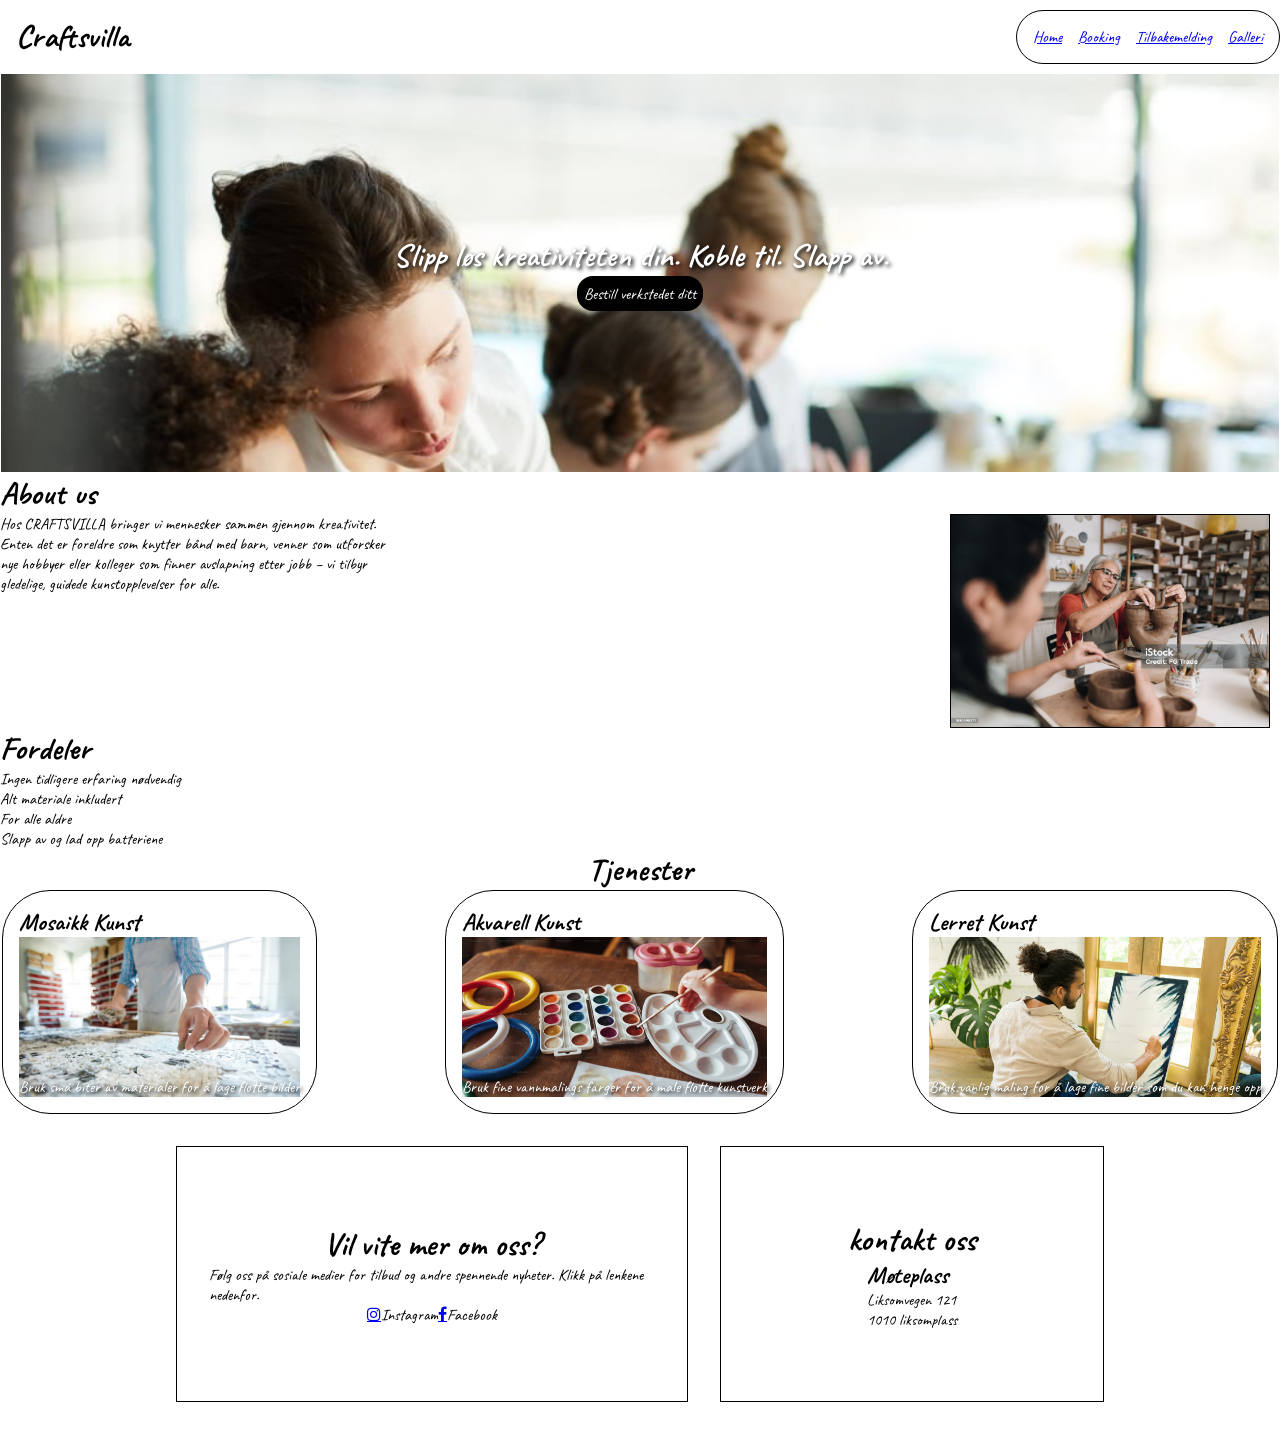
<file: Index.html>
<!DOCTYPE html>
<html lang="en">
<head>
    <meta charset="UTF-8">
    <meta name="viewport" content="width=device-width, initial-scale=1.0">
    <title>Craftsvilla</title>
    <link rel="stylesheet" href="style.css">
    <link rel="preconnect" href="https://fonts.googleapis.com">
    <link rel="preconnect" href="https://fonts.gstatic.com" crossorigin>
    <link href="https://fonts.googleapis.com/css2?family=Caveat:wght@400..700&display=swap" rel="stylesheet">
    <link rel="stylesheet" href="https://cdnjs.cloudflare.com/ajax/libs/font-awesome/4.7.0/css/font-awesome.min.css">
</head>
<body>
    <header class="Navbar">
        <h1 id="logo">Craftsvilla</h1>
        <ul class="navbuttons">
            <li><a href="./Index.html">Home</a></li>
            <li><a href="./booking.html">Booking</a></li>
            <li><a href="./Tilbakemelding.html">Tilbakemelding</a></li>
            <li><a href="./galleri.html">Galleri</a></li>
        </ul>
    </header>
    <main>
        <div class="bannerContain"> 
            <h1 class="banner"> Slipp løs kreativiteten din. Koble til. Slapp av.</h1>
            <a class="verkstedButton" href="./booking.html">Bestill verkstedet ditt</a>
        </div>
            <h1>About us</h1>
        <div class="aboutWrap">
            <p class="aboutUs">Hos CRAFTSVILLA bringer vi mennesker sammen gjennom kreativitet. Enten det er foreldre som knytter bånd med barn, venner som utforsker nye hobbyer eller kolleger som finner avslapning etter jobb – vi tilbyr gledelige, guidede kunstopplevelser for alle.</p>
            <img src="./images/oldart.jpg" alt="Clay Sculpturing">
        </div>
        <h1>Fordeler</h1>
        <ul id="Fordeler">
            <li>Ingen tidligere erfaring nødvendig</li>
            <li>Alt materiale inkludert</li>
            <li>For alle aldre</li>
            <li>Slapp av og lad opp batteriene</li>
        </ul>
        <h1 class="tjenester">Tjenester</h1>
        <div class="tjenesteCont">
            <div class="tjenesteBlock1">
                <h2>Mosaikk Kunst</h2>
                <p id="mosaikk">Bruk små biter av materialer for å lage flotte bilder</p>
            </div>
            <div class="tjenesteBlock2">
                <h2>Akvarell Kunst</h2>
                <p id="akvarell">Bruk fine vannmalings farger for å male flotte kunstverk</p>
            </div>
            <div class="tjenesteBlock3">
                <h2>Lerret Kunst</h2>
                <p id="Lerret">Bruk vanlig maling for å lage fine bilder som du kan henge opp</p>
            </div>
        </div>
     
    </main>
    <footer class="footCont">
        <div class="footerSocial">
            <h1>Vil vite mer om oss?</h1>
            <p>Følg oss på sosiale medier for tilbud og andre spennende nyheter. Klikk på lenkene nedenfor.</p>
            <ul id="socialList">
                <li><a href="#" class="fa fa-instagram"></a>Instagram</li>
                <li><a href="#" class="fa fa-facebook"></a>Facebook</li>
            </ul>
        </div>
        <div class="kontaktCont">
            <h1>kontakt oss</h1>
            <div class="KundeCont">
                <h2>Møteplass</h2>
                <ul>
                    <li>Liksomvegen 121</li>
                    <li>1010 liksomplass</li>
                </ul>
            </div>
        </div>
    </footer>
</body>
</html>
</file>
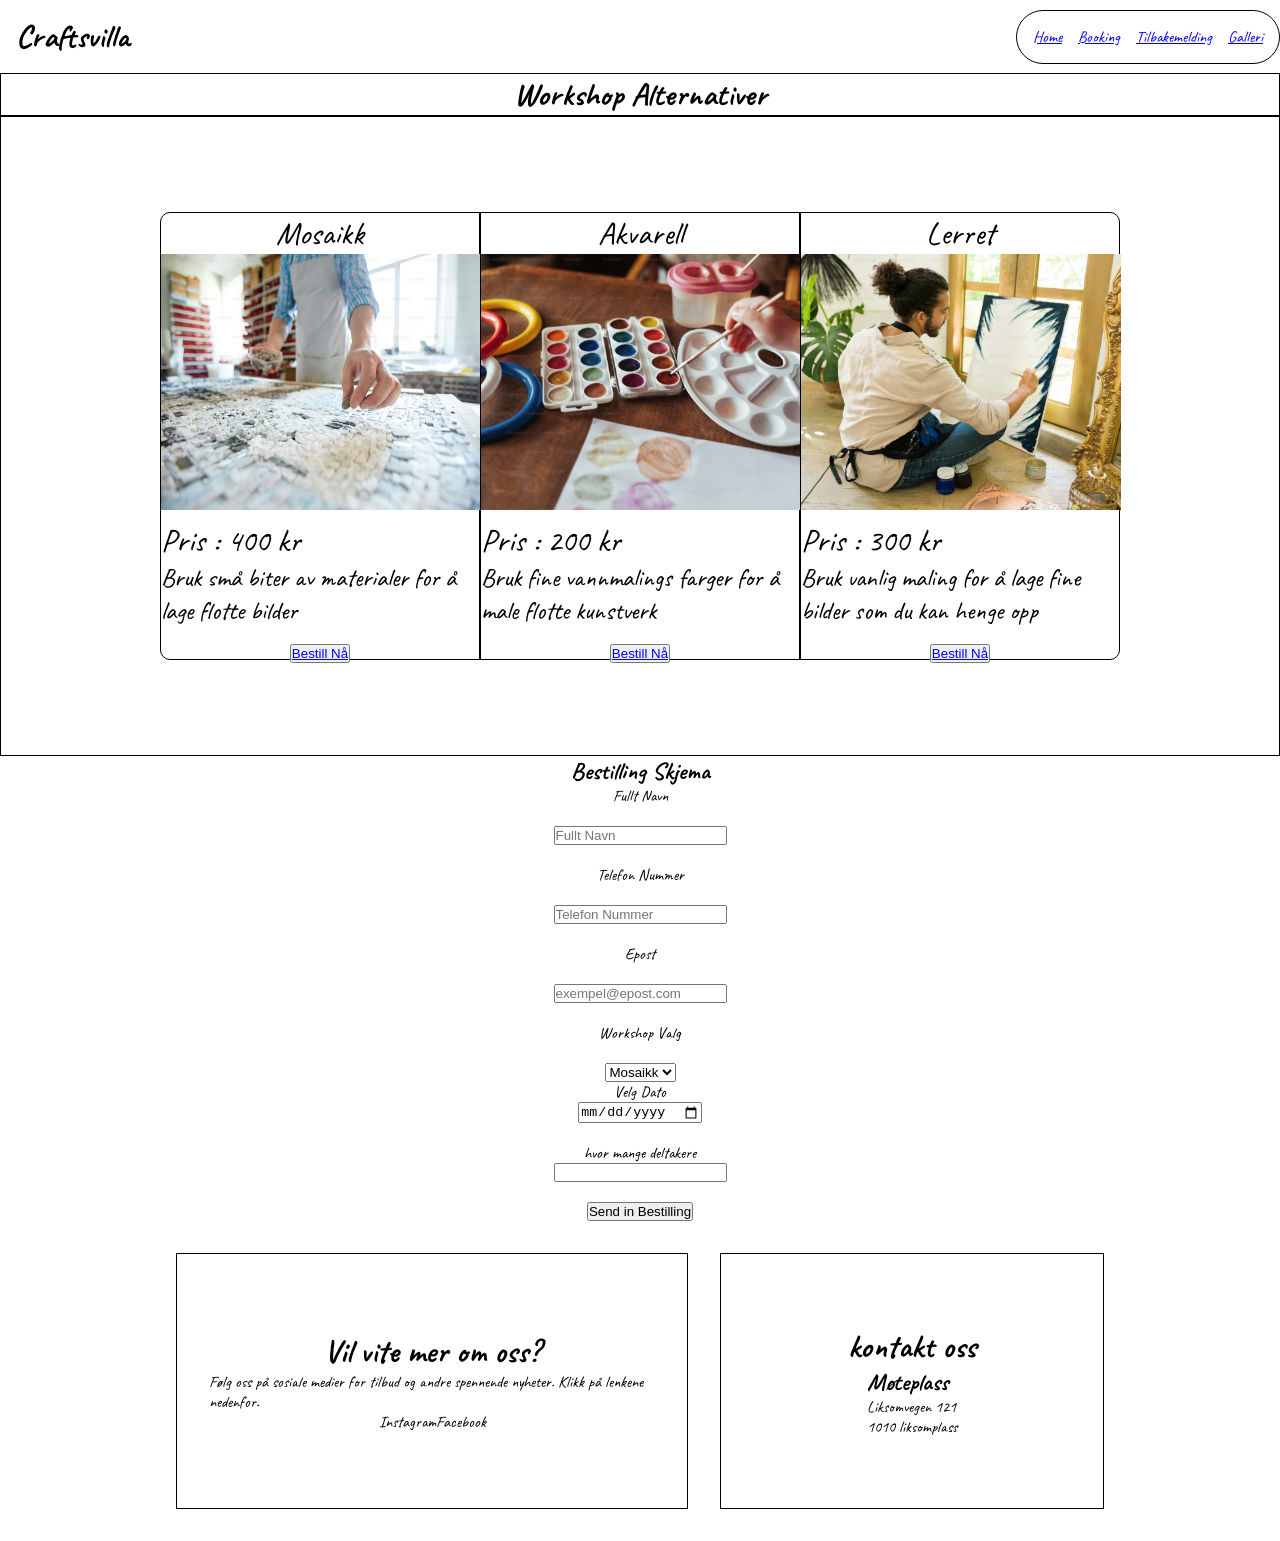
<file: booking.html>
<!DOCTYPE html>
<html lang="en">
<head>
    <meta charset="UTF-8">
    <meta name="viewport" content="width=device-width, initial-scale=1.0">
    <title>Craftsvilla</title>
    <link rel="stylesheet" href="style.css">
    <link rel="preconnect" href="https://fonts.googleapis.com">
    <link rel="preconnect" href="https://fonts.gstatic.com" crossorigin>
    <link href="https://fonts.googleapis.com/css2?family=Caveat:wght@400..700&display=swap" rel="stylesheet">
</head>
<body>
     <header class="Navbar">
        <h1 id="logo">Craftsvilla</h1>
        <ul class="navbuttons">
            <li><a href="./Index.html">Home</a></li>
            <li><a href="./booking.html">Booking</a></li>
            <li><a href="./Tilbakemelding.html">Tilbakemelding</a></li>
            <li><a href="./galleri.html">Galleri</a></li>
        </ul>
    </header>
<main>  
    <h1 id="workshopLogo">Workshop Alternativer</h1> 
    <div class="bookCont">
        <div class="book1">
            <p>Mosaikk</p>
            <img src="./images/mosaik.avif" alt="Mosaikk kunst">
            <p id="pris">Pris : 400 kr</p>
            <p id="beskriv">Bruk små biter av materialer for å lage flotte bilder</p>
            <button><a Bestill href="#bestillForm">Bestill Nå</a></button>
        </div>
        <div class="book2">
            <p>Akvarell</p>
            <img src="./images/akvarell.avif" alt="Akvarell Kunst">
            <p id="pris">Pris : 200 kr</p>
            <p id="beskriv">Bruk fine vannmalings farger for å male flotte kunstverk</p>
            <button><a Bestill href="#bestillForm">Bestill Nå</a></button>
        </div>
        <div class="book3">
            <p>Lerret</p>
            <img src="./images/lerret.avif" alt="Lerret Kunst">
            <p id="pris">Pris : 300 kr</p>
            <p id="beskriv">Bruk vanlig maling for å lage fine bilder som du kan henge opp</p>
            <button><a Bestill href="#bestillForm">Bestill Nå</a></button>
        </div>
    </div>
</main>
<section>
    <h1 id="bestill">Bestilling Skjema</h1>
    <form id="bestillForm">
        <label for="fNavn">Fullt Navn</label><br>
        <input type="text" placeholder="Fullt Navn"><br>
        <label for="tNum">Telefon Nummer</label><br>
        <input type="text"placeholder="Telefon Nummer"><br>
        <label for="ePost">Epost</label><br>
        <input type="text" placeholder="exempel@epost.com"><br>
        <label for="workValg">Workshop Valg</label><br>
        <select name="Workshop" id="">
            <option value="Mosaikk">Mosaikk</option>
            <option value="">Akvarell</option>
            <option value="">Lerret</option>
        </select>
        <label for="dateValg">Velg Dato</label>
        <input type="date"><br>
        <label for="">hvor mange deltakere</label>
        <input type="number"    ><br>
        <button>Send in Bestilling</button>
    </form>
</section>
    <footer class="footCont">
        <div class="footerSocial">
            <h1>Vil vite mer om oss?</h1>
            <p>Følg oss på sosiale medier for tilbud og andre spennende nyheter. Klikk på lenkene nedenfor.</p>
            <ul id="socialList">
                <li><a href="#" class="fa fa-instagram"></a>Instagram</li>
                <li><a href="#" class="fa fa-facebook"></a>Facebook</li>
            </ul>
        </div>
        <div class="kontaktCont">
            <h1>kontakt oss</h1>
            <div class="KundeCont">
                <h2>Møteplass</h2>
                <ul>
                    <li>Liksomvegen 121</li>
                    <li>1010 liksomplass</li>
                </ul>
            </div>
        </div>
    </footer>
</body>
</html>
</file>
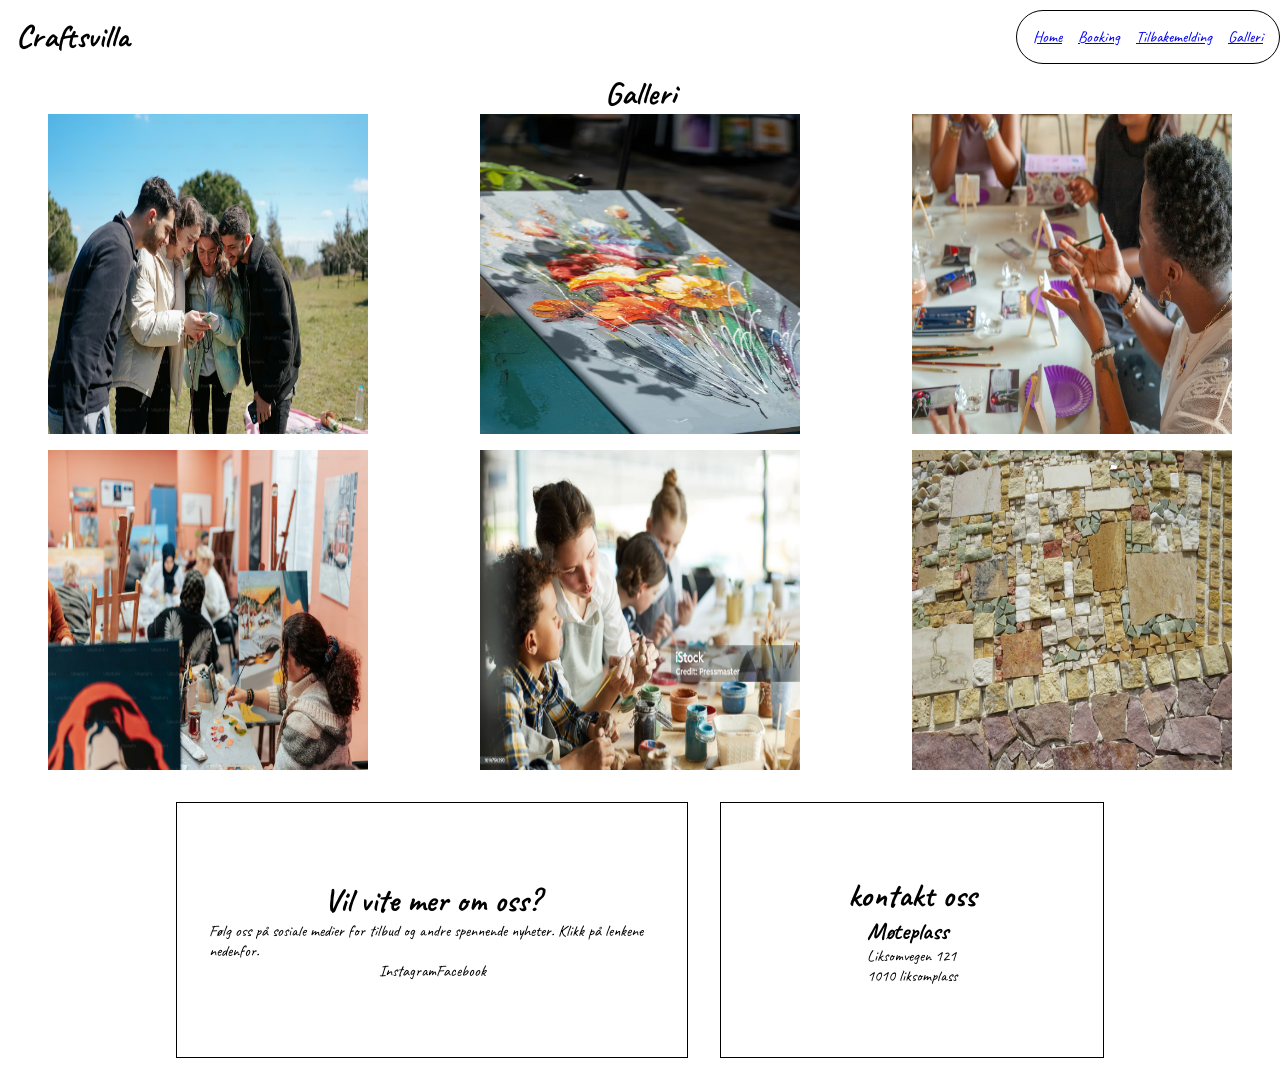
<file: galleri.html>
<!DOCTYPE html>
<html lang="en">
<head>
    <meta charset="UTF-8">
    <meta name="viewport" content="width=device-width, initial-scale=1.0">
    <title>Craftsvilla</title>
    <link rel="stylesheet" href="style.css">
    <link rel="preconnect" href="https://fonts.googleapis.com">
    <link rel="preconnect" href="https://fonts.gstatic.com" crossorigin>
    <link href="https://fonts.googleapis.com/css2?family=Caveat:wght@400..700&display=swap" rel="stylesheet">
</head>
<body>
    <header class="Navbar">
        <h1 id="logo">Craftsvilla</h1>
        <ul class="navbuttons">
            <li><a href="./Index.html">Home</a></li>
            <li><a href="./booking.html">Booking</a></li>
            <li><a href="./Tilbakemelding.html">Tilbakemelding</a></li>
            <li><a href="./galleri.html">Galleri</a></li>
        </ul>
    </header>

<main>
<div class="logoCont">
    <h1>Galleri</h1>
</div>
<div class="gallImgWrap">
    <img src="./images/groupPhoto.avif" alt="Group Photo" id="Gall1">
    <img src="./images/LerretMaling.avif" alt="" id="Gall2">
    <img src="./images/Workshop2.avif" alt="" id="Gall3">
    <img src="./images/workshop3.avif" alt="" id="Gall4">
    <img src="./images/artworkshop.jpg" alt="" id="Gall5">
    <img src="./images/mosaikart.avif" alt="" id="Gall6">
</div>
</main>
    <footer class="footCont">
        <div class="footerSocial">
            <h1>Vil vite mer om oss?</h1>
            <p>Følg oss på sosiale medier for tilbud og andre spennende nyheter. Klikk på lenkene nedenfor.</p>
            <ul id="socialList">
                <li><a href="#" class="fa fa-instagram"></a>Instagram</li>
                <li><a href="#" class="fa fa-facebook"></a>Facebook</li>
            </ul>
        </div>
        <div class="kontaktCont">
            <h1>kontakt oss</h1>
            <div class="KundeCont">
                <h2>Møteplass</h2>
                <ul>
                    <li>Liksomvegen 121</li>
                    <li>1010 liksomplass</li>
                </ul>
            </div>
        </div>
    </footer>
</body>
</html>
</file>
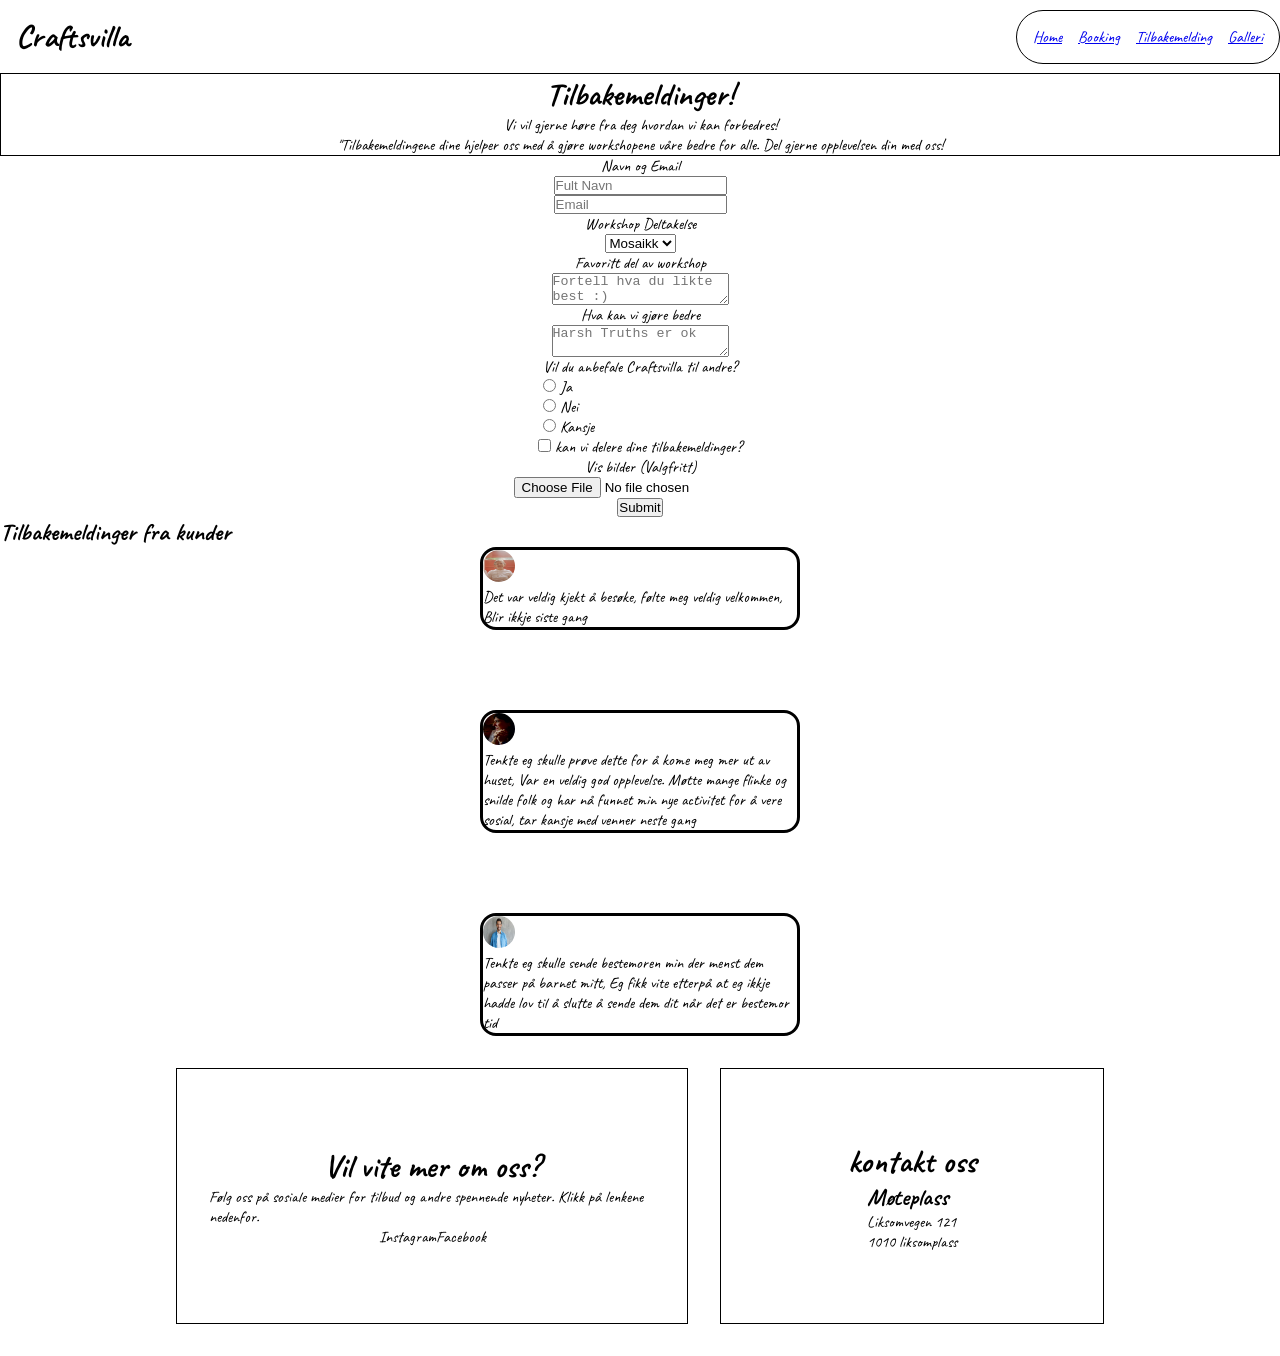
<file: Tilbakemelding.html>
<!DOCTYPE html>
<html lang="en">
<head>
    <meta charset="UTF-8">
    <meta name="viewport" content="width=device-width, initial-scale=1.0">
    <title>Craftsvilla</title>
    <link rel="stylesheet" href="style.css">
    <link rel="preconnect" href="https://fonts.googleapis.com">
    <link rel="preconnect" href="https://fonts.gstatic.com" crossorigin>
    <link href="https://fonts.googleapis.com/css2?family=Caveat:wght@400..700&display=swap" rel="stylesheet">
</head>
<body>
    <header class="Navbar">
    <h1 id="logo">Craftsvilla</h1>
     <ul class="navbuttons">
         <li><a href="./Index.html">Home</a></li>
         <li><a href="./booking.html">Booking</a></li>
         <li><a href="./Tilbakemelding.html">Tilbakemelding</a></li>
         <li><a href="./galleri.html">Galleri</a></li>
    </ul>
    </header>
<main>
    <div class="tilbakeMeldCont">
    <h1>Tilbakemeldinger!</h1>
    <p>Vi vil gjerne høre fra deg hvordan vi kan forbedres!</p>
    <p>"Tilbakemeldingene dine hjelper oss med å gjøre workshopene våre bedre for alle. Del gjerne opplevelsen din med oss!</p>
    </div>
</main>
<section class="tilbakeMeldForm">
    <label for="">Navn og Email</label>
        <input type="text" placeholder="Fult Navn">
        <input type="email" placeholder="Email" id="Email" name="Email">
    <label for="fav">Workshop Deltakelse</label>
     <select name="Workshop" id="">
        <option value="">Mosaikk</option>
        <option value="">Akvarell</option>
        <option value="">Lerret</option>
    </select>
    <label for="">Favoritt del av workshop</label>
        <textarea placeholder="Fortell hva du likte best :)"></textarea>
    <label for="">Hva kan vi gjøre bedre</label>
        <textarea placeholder="Harsh Truths er ok"></textarea>
    <form> 
        <Label>Vil du anbefale Craftsvilla til andre?</Label><br>
        <input type="radio" id="Ja" name="Anbefale" value="Ja">
        <label for="Ja">Ja</label><br>
        <input type="radio" id="Nei" name="Anbefale" value="Nei">
        <label for="Nei">Nei</label><br>
        <input type="radio" id="Kansje" name="Anbefale" value="Kansje">
        <label for="Kansje">Kansje</label>
    </form>
    <form action="">
        <input type="checkbox" >
        <label for="">kan vi delere dine tilbakemeldinger?</label>
    </form>
    <label for="">Vis bilder (Valgfritt)</label>
        <input type="file" name="BildeFil" id="Bilde">
        <input type="submit">
</section>
<section>
    <h1>Tilbakemeldinger fra kunder</h1>
<div class="tilbVis">
    <div class="tilb1">
        <img src="./images/oldwoman.avif" alt="Old Woman" id="oldpfp">
        <p>Det var veldig kjekt å besøke, følte meg veldig velkommen, Blir ikkje siste gang</p>
    </div>
    <div class="tilb2">
        <img src="./images/mothersmile.avif" alt="Mom Smiling" id="mompfp">
        <p>Tenkte eg skulle prøve dette for å kome meg mer ut av huset, Var en veldig god opplevelse. Møtte mange flinke og snilde folk og har nå funnet min nye activitet for å vere sosial, tar kansje med venner neste gang</p>
    </div>
    <div class="tilb3">
        <img src="./images/youngman.avif" alt="young man smiling" id="manpfp">
        <p>Tenkte eg skulle sende bestemoren min der menst dem passer på barnet mitt, Eg fikk vite etterpå at eg ikkje hadde lov til å slutte å sende dem dit når det er bestemor tid</p>
    </div>
</div>
</section>
    <footer class="footCont">
        <div class="footerSocial">
            <h1>Vil vite mer om oss?</h1>
            <p>Følg oss på sosiale medier for tilbud og andre spennende nyheter. Klikk på lenkene nedenfor.</p>
            <ul id="socialList">
                <li><a href="#" class="fa fa-instagram"></a>Instagram</li>
                <li><a href="#" class="fa fa-facebook"></a>Facebook</li>
            </ul>
        </div>
        <div class="kontaktCont">
            <h1>kontakt oss</h1>
            <div class="KundeCont">
                <h2>Møteplass</h2>
                <ul>
                    <li>Liksomvegen 121</li>
                    <li>1010 liksomplass</li>
                </ul>
            </div>
        </div>
    </footer>
</body>
</html>
</file>
<file: style.css>
*{
    margin: 0;
    padding: 0;
    box-sizing: border-box;
}

.caveat-Caveat {
  font-family: "Caveat", cursive;
  font-optical-sizing: auto;
  font-weight: 400;
  font-style: normal;
}

body{
    font-family:"caveat";
}

.Navbar{
    display: flex;
    justify-content: space-between;
    flex-direction: row;
    align-items: center;
}

#logo{
    padding: 0.5em;
}

.navbuttons{
    display: flex;
    list-style: none;
    justify-content: center;
    flex-direction: row;
    padding: 1em;
    gap: 1em;
    border: 1px solid;
    border-radius: 3em;
}

.bannerContain {
    display: flex;
    justify-content: center;
    align-items: center;
    border: 1px solid;
    background-image: url(./images/artworkshop.jpg);
    background-repeat: no-repeat;
    background-size: cover;
    height: 25em;
    color: #fff;
    text-shadow: 2px 2px 4px black;
    flex-direction: column;
}

.verkstedButton{
    border: 4px solid;
    padding: 0.2em;
    border-radius: 1em;
    text-decoration: none;
    color: white;
    border-color: black;
    background-color: black;
}
.aboutWrap{
    display: flex;
    justify-content: space-between;
}

.aboutUs{
    width: 25em;
}

.aboutWrap img{
    display: flex;
    width: 20em;
    border: 1px solid;
    margin-right: 10px;
}

.tjenester{
    display: flex;
    justify-content: center;
    flex-direction: row;
}

.tjenesteCont{
    display: flex;
    flex-direction: row;
    justify-content: center;
    width: 100%;
    gap: 10%;
}

.tjenesteBlock1{
    border: 1px solid;
    padding: 1em;
    border-radius: 3em;
}
.tjenesteBlock2{
    border: 1px solid;
    padding: 1em;
    border-radius: 3em;
}
.tjenesteBlock3{
    border: 1px solid;
    padding: 1em;
    border-radius: 3em;
}

#mosaikk{
    background-image: url(./images/mosaik.avif);
    height: 10em;
    background-size: cover;
    align-content: flex-end;
    min-width: 0;
    color: #fff;
    text-shadow: 2px 2px 4px black;
}
#akvarell{
    background-image: url(./images/akvarell.avif);
    height: 10em;
    background-size: cover;
    align-content: flex-end;
    min-width: 0;
    color: #fff;
    text-shadow: 2px 2px 4px black;
}
#Lerret{
    background-image: url(./images/lerret.avif);
    height: 10em;
    background-size: cover;
    align-content: flex-end;
    min-width: 0;
    color: #fff;
    text-shadow: 2px 2px 4px black;
}

.tilbakeMeldCont{
    display: flex;
    flex-direction: column;
    border: 1px solid;
    align-items: center;
}

#workshopLogo{
    display: flex;
    justify-content: center;
    border: 1px solid;
}

.bookCont{
    display: flex;
    justify-content: center;
    border: 1px solid;
    align-items: center;
    height: 20em;
    font-size: 2em;
    text-align: center;
}


.book1{
    border: 1px solid;
    border-radius: 10px 0em 0em 10px;
    width: 10em;
    height: 14em;
}
.book1 img{
    width: 9.99em;
    height: 8em;
}
.book2{
    border: 1px solid;
    width: 10em;
    height: 14em;
}
.book2 img{
    width: 9.99em;
    height: 8em;
    object-fit: cover
}
.book3{
    border: 1px solid;
    width: 10em;
    height: 14em;
    text-align: center;
    border-radius: 0em 10px 10px 0em;
}
.book3 img{
    width: 9.99em;
    height: 8em;
    object-fit: cover;
}

#pris{
    text-align: start;
}

#beskriv{
    font-size: 0.8em;
    text-align: start;
}

#bestill{
    display: flex;
    justify-content: center;
}

#bestillForm{
    display: flex;
    align-items: center;
    flex-direction: column;
}

.tilbakeMeldForm{
    display: flex;
    justify-content: center;
    flex-direction: column;
    align-items: center;
}

.tilbVis{
    display: flex;
    justify-content: space-between;
    align-items: center;
    flex-direction: column;
    gap: 5em;
}
.tilb1{
    border: 3px solid;
    border-radius: 1em;
    width: 20em;
}
.tilb2{
    border: 3px solid;
    border-radius: 1em; 
    width: 20em;
}
.tilb3{
    border: 3px solid;
    border-radius: 1em;
    width: 20em;
}

#oldpfp{
    width: 2em;
    height: 2em;
    border-radius: 100%;
}
#mompfp{
    width: 2em;
    height: 2em;
    border-radius: 100%;
}
#manpfp{
    width: 2em;
    height: 2em;
    border-radius: 100%;
}

.logoCont{
    display: flex;
    justify-content: center;
}

.gallImgWrap{
    display: grid;
    grid-template-columns: repeat(3, 1fr);
    row-gap: 1em;
    column-gap: 1em;
    place-items: center;
}

#Gall1{
    width: 20em;
    height: 20em;
    flex: 1 1 (20em);
}
#Gall2{
    width: 20em;
    height: 20em;
    flex: 1 1 (20em);
}
#Gall3{
    width: 20em;
    height: 20em;
    flex: 1 1 (20em);
}
#Gall4{
    width: 20em;
    height: 20em;
    flex: 1 1 (20em);
}
#Gall5{
    width: 20em;
    height: 20em;
    flex: 1 1 (20em);
}
#Gall6{
    width: 20em;
    height: 20em;
    flex: 1 1 (20em);
}

.footCont{
    display: flex;
    justify-content: center;
    height: 20em;
    align-items: center;
    gap: 2em;
}

.footerSocial{
    display: flex;
    flex-direction: column;
    height: 80%;
    border: 1px solid;
    width: 40%;
    justify-content: center;
    align-items: center;
    padding: 2em;
}

#socialList{
    display: flex;
    flex-direction: row;
    justify-content: center;
    align-items: center;
    list-style: none;
}

.kontaktCont{
    display: flex;
    justify-content: center;
    align-items: center;
    flex-direction: column;
    border: 1px solid;
    height: 80%;
    width: 30%;
    list-style: none;    
}

.KundeCont ul{
    list-style: none;
}
</file>
